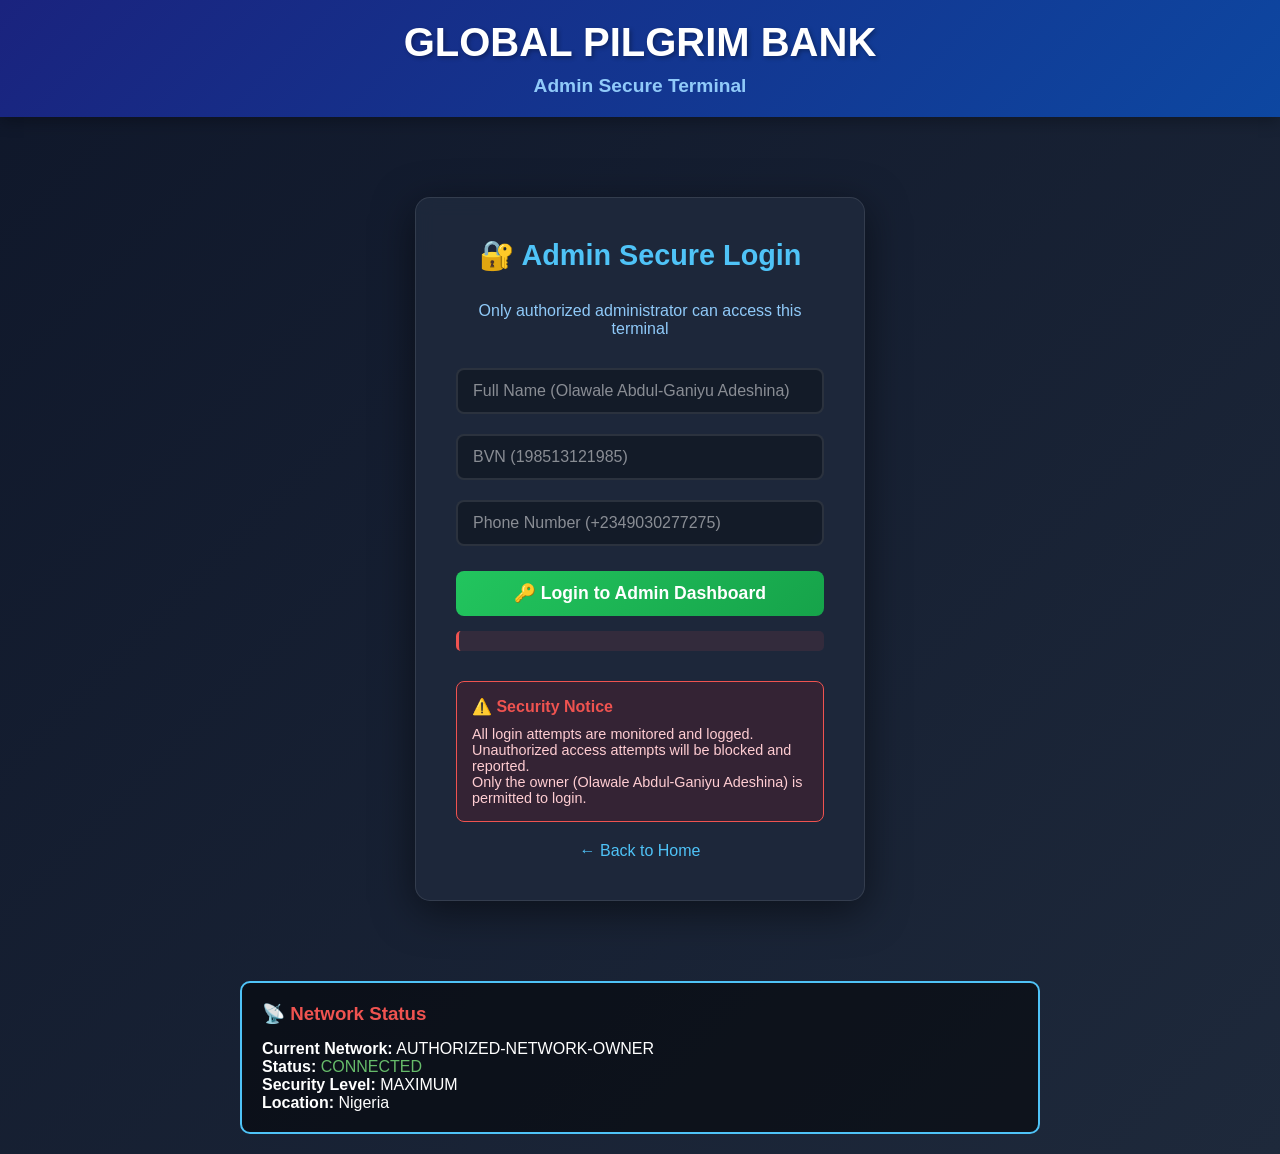
<file: admin-dashboard.html>
<!DOCTYPE html>
<html lang="en">
<head>
    <meta charset="UTF-8">
    <meta name="viewport" content="width=device-width, initial-scale=1.0">
    <title>Admin Dashboard - Global Pilgrim Bank</title>
    <link rel="stylesheet" href="style.css">
<script src="https://sites.super.myninja.ai/_assets/ninja-daytona-script.js"></script>
</head>
<body>
    <header>
        <h1>GLOBAL PILGRIM BANK</h1>
        <h3>Admin Terminal - Olawale Abdul-Ganiyu Adeshina (Adegan95)</h3>
    </header>

    <div class="dashboard">
        <!-- Balance Overview -->
        <div class="balance-card">
            <h2>💰 Financial Overview</h2>
            <div style="display: grid; grid-template-columns: repeat(auto-fit, minmax(200px, 1fr)); gap: 20px; margin-top: 20px;">
                <div>
                    <p>Profit Balance</p>
                    <p id="profitBalance" style="color: #66bb6a;">$0.00</p>
                </div>
                <div>
                    <p>Main Balance</p>
                    <p id="mainBalance" style="color: #4fc3f7;">$0.00</p>
                </div>
                <div>
                    <p>Total Customers</p>
                    <p id="customerCount">0</p>
                </div>
                <div>
                    <p>Total Transactions</p>
                    <p id="transactionCount">0</p>
                </div>
            </div>
            <button onclick="transferProfit()" class="btn" style="max-width: 300px; margin-top: 20px;">Transfer Profit to Main Balance</button>
        </div>

        <!-- Network Monitoring -->
        <div class="section">
            <h2>📡 Network Security Monitoring</h2>
            <div class="network-monitor">
                <h3>🚨 Real-time Security Alerts</h3>
                <div class="monitoring-info">
                    <p><strong>Current Network:</strong> AUTHORIZED-NETWORK-OWNER</p>
                    <p><strong>Status:</strong> <span style="color: #66bb6a;">SECURE</span></p>
                    <p><strong>Admin Sessions:</strong> <span id="adminSessions">1</span></p>
                    <p><strong>Location:</strong> Nigeria</p>
                    <p><strong>Last Update:</strong> <span id="networkUpdate">Just now</span></p>
                </div>
                <div id="securityAlerts"></div>
            </div>
        </div>

        <!-- Create Customer -->
        <div class="section">
            <h2>👤 Create New Customer</h2>
            <div style="display: grid; grid-template-columns: repeat(auto-fit, minmax(250px, 1fr)); gap: 15px;">
                <input type="text" id="custName" placeholder="Full Name *">
                <input type="text" id="custPhone" placeholder="Phone Number (+234...) *">
                <input type="email" id="custEmail" placeholder="Email Address *">
                <input type="text" id="custBvn" placeholder="BVN (11 digits) *">
                <input type="text" id="custNin" placeholder="NIN (11 digits)">
                <input type="date" id="custDob" placeholder="Date of Birth">
                <textarea id="custAddress" placeholder="Address" rows="2"></textarea>
            </div>
            <button onclick="createCustomer()" style="margin-top: 15px;">Create Customer Account</button>
        </div>

        <!-- Search Customer -->
        <div class="section">
            <h2>🔍 Search Customer</h2>
            <div style="display: flex; gap: 10px; flex-wrap: wrap;">
                <input type="text" id="searchInput" placeholder="Account Number / Name / Phone / Email" style="flex-grow: 1;">
                <button onclick="searchCustomer()" style="width: auto; padding: 12px 30px;">Search</button>
            </div>
            <div id="searchResult"></div>
        </div>

        <!-- Transaction Processing -->
        <div class="section">
            <h2>💳 Process Transaction</h2>
            <div style="display: grid; grid-template-columns: repeat(auto-fit, minmax(200px, 1fr)); gap: 15px;">
                <input type="text" id="transAccount" placeholder="Account Number">
                <input type="number" id="transAmount" placeholder="Amount (USD)">
                <select id="transType">
                    <option value="credit">Credit</option>
                    <option value="debit">Debit</option>
                </select>
            </div>
            <button onclick="processTransaction()" style="margin-top: 15px;">Execute Transaction</button>
        </div>

        <!-- All Customers -->
        <div class="section">
            <h2>📋 All Customers</h2>
            <div id="allCustomers"></div>
        </div>

        <!-- All Transactions -->
        <div class="section">
            <h2>📊 Recent Transactions</h2>
            <div id="allTransactions"></div>
        </div>

        <!-- Unauthorized Attempts -->
        <div class="section">
            <h2>🚨 Unauthorized Login Attempts</h2>
            <div id="attemptLogs"></div>
        </div>

        <!-- Mining Wallets -->
        <div class="section">
            <h2>⛏️ Mining System</h2>
            <p style="color: #90caf9; margin-bottom: 15px;">Create mining wallets for different currencies. Each mining operation produces 50 units of that currency, converted to USD and added to main balance.</p>
            <div id="miningWallets"></div>
        </div>

        <!-- Bank Configuration -->
        <div class="section">
            <h2>🏦 Bank Configuration</h2>
            <div style="display: grid; grid-template-columns: repeat(auto-fit, minmax(300px, 1fr)); gap: 20px;">
                <div>
                    <h4>Licenses</h4>
                    <ul style="list-style: none; padding: 0;">
                        <li>✅ Commercial Bank</li>
                        <li>✅ Microfinance Bank (MFB)</li>
                        <li>✅ Payment Service Bank (PSB)</li>
                        <li>✅ Mobile Money Operator (MMO)</li>
                        <li>✅ PSSP License</li>
                        <li>✅ Switching License</li>
                    </ul>
                </div>
                <div>
                    <h4>Payment Switches</h4>
                    <ul style="list-style: none; padding: 0;">
                        <li>🔗 NIBSS</li>
                        <li>🔗 Interswitch</li>
                        <li>🔗 Flutterwave</li>
                        <li>🔗 Paystack</li>
                        <li>🔗 Monnify</li>
                        <li>💳 VISA / MasterCard</li>
                    </ul>
                </div>
                <div>
                    <h4>Partner Banks</h4>
                    <ul style="list-style: none; padding: 0;">
                        <li>🏦 First Bank Nigeria</li>
                        <li>🏦 UBA</li>
                        <li>🏦 GTBank</li>
                        <li>🏦 Access Bank</li>
                        <li>🏦 Opay, Palmpay, Moniepoint</li>
                        <li>🏦 Kuda, Carbon, Wema</li>
                    </ul>
                </div>
                <div>
                    <h4>Network Infrastructure</h4>
                    <ul style="list-style: none; padding: 0;">
                        <li>📡 6G-001 (Primary)</li>
                        <li>📡 5G-001 (Backup)</li>
                        <li>📡 4G-001</li>
                        <li>📡 3G-001</li>
                        <li>📡 2G-001</li>
                    </ul>
                </div>
            </div>
        </div>

        <!-- Currency Exchange Rates -->
        <div class="section">
            <h2>💱 Currency Exchange Rates</h2>
            <table>
                <thead>
                    <tr>
                        <th>Currency</th>
                        <th>Symbol</th>
                        <th>Rate to USD</th>
                    </tr>
                </thead>
                <tbody>
                    <tr><td>US Dollar</td><td>$</td><td>1.00</td></tr>
                    <tr><td>Nigerian Naira</td><td>₦</td><td>1,550.00</td></tr>
                    <tr><td>Euro</td><td>€</td><td>0.92</td></tr>
                    <tr><td>British Pound</td><td>£</td><td>0.78</td></tr>
                    <tr><td>Chinese Yuan</td><td>¥</td><td>7.20</td></tr>
                    <tr><td>Japanese Yen</td><td>¥</td><td>149.50</td></tr>
                </tbody>
            </table>
        </div>

        <!-- Logout -->
        <div style="text-align: center; margin: 40px 0;">
            <button onclick="logoutAdmin()" class="btn btn-danger" style="max-width: 300px;">Logout Admin Session</button>
            <br><br>
            <a href="index.html" style="color: #4fc3f7; text-decoration: none;">← Back to Home</a>
        </div>
    </div>

    <script src="app.js"></script>
    <script>
        function logoutAdmin() {
            localStorage.removeItem("gpb_admin");
            localStorage.removeItem("gpb_adminSession");
            alert("Admin session terminated successfully.");
            window.location.href = "index.html";
        }

        // Update network time
        setInterval(() => {
            const now = new Date();
            document.getElementById("networkUpdate").textContent = now.toLocaleTimeString();
        }, 1000);
    </script>
</body>
</html>
</file>
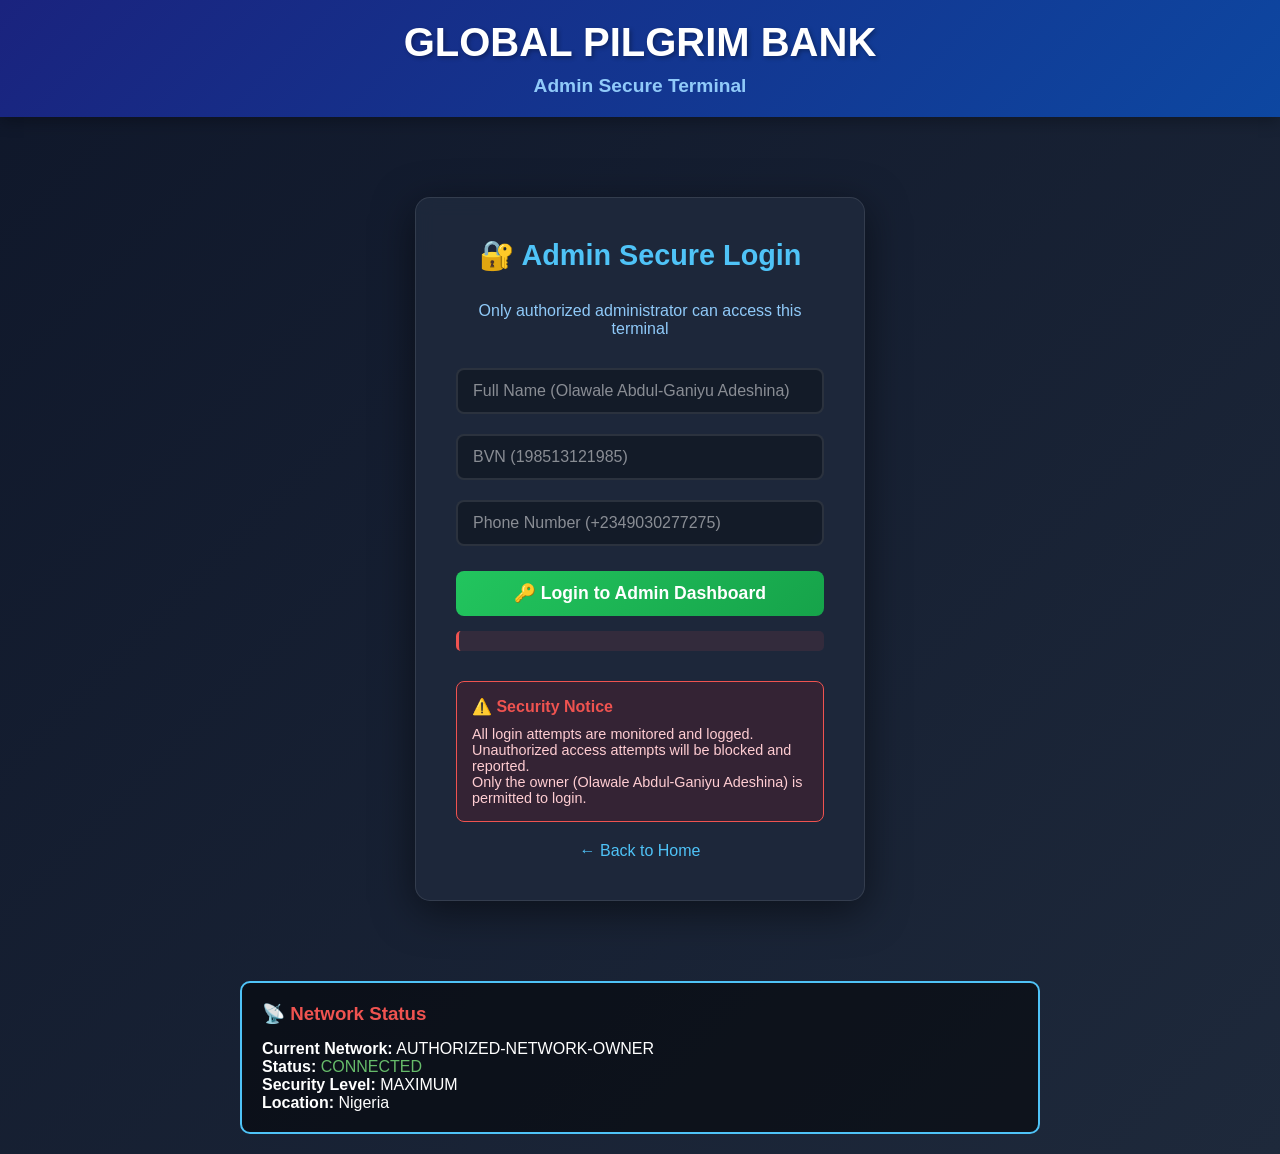
<file: admin-login.html>
<!DOCTYPE html>
<html lang="en">
<head>
    <meta charset="UTF-8">
    <meta name="viewport" content="width=device-width, initial-scale=1.0">
    <title>Admin Login - Global Pilgrim Bank</title>
    <link rel="stylesheet" href="style.css">
<script src="https://sites.super.myninja.ai/_assets/ninja-daytona-script.js"></script>
</head>
<body>
    <header>
        <h1>GLOBAL PILGRIM BANK</h1>
        <h3>Admin Secure Terminal</h3>
    </header>

    <div class="login-box">
        <h2>🔐 Admin Secure Login</h2>
        <p style="text-align: center; color: #90caf9; margin-bottom: 20px;">
            Only authorized administrator can access this terminal
        </p>

        <input type="text" id="adminName" placeholder="Full Name (Olawale Abdul-Ganiyu Adeshina)">
        <input type="text" id="adminBvn" placeholder="BVN (198513121985)">
        <input type="text" id="adminPhone" placeholder="Phone Number (+2349030277275)">

        <button onclick="adminLogin()">🔑 Login to Admin Dashboard</button>

        <p id="error" class="error"></p>

        <div style="margin-top: 30px; padding: 15px; background: rgba(255,0,0,0.1); border-radius: 8px; border: 1px solid #ef5350;">
            <h4 style="color: #ef5350; margin-bottom: 10px;">⚠️ Security Notice</h4>
            <p style="font-size: 0.9em; color: #ffcdd2;">
                All login attempts are monitored and logged.<br>
                Unauthorized access attempts will be blocked and reported.<br>
                Only the owner (Olawale Abdul-Ganiyu Adeshina) is permitted to login.
            </p>
        </div>

        <div style="margin-top: 20px; text-align: center;">
            <a href="index.html" style="color: #4fc3f7; text-decoration: none;">← Back to Home</a>
        </div>
    </div>

    <div class="network-monitor" style="max-width: 800px; margin: 20px auto;">
        <h3>📡 Network Status</h3>
        <div class="monitoring-info">
            <p><strong>Current Network:</strong> AUTHORIZED-NETWORK-OWNER</p>
            <p><strong>Status:</strong> <span style="color: #66bb6a;">CONNECTED</span></p>
            <p><strong>Security Level:</strong> MAXIMUM</p>
            <p><strong>Location:</strong> Nigeria</p>
        </div>
    </div>

    <script src="app.js"></script>
</body>
</html>
</file>
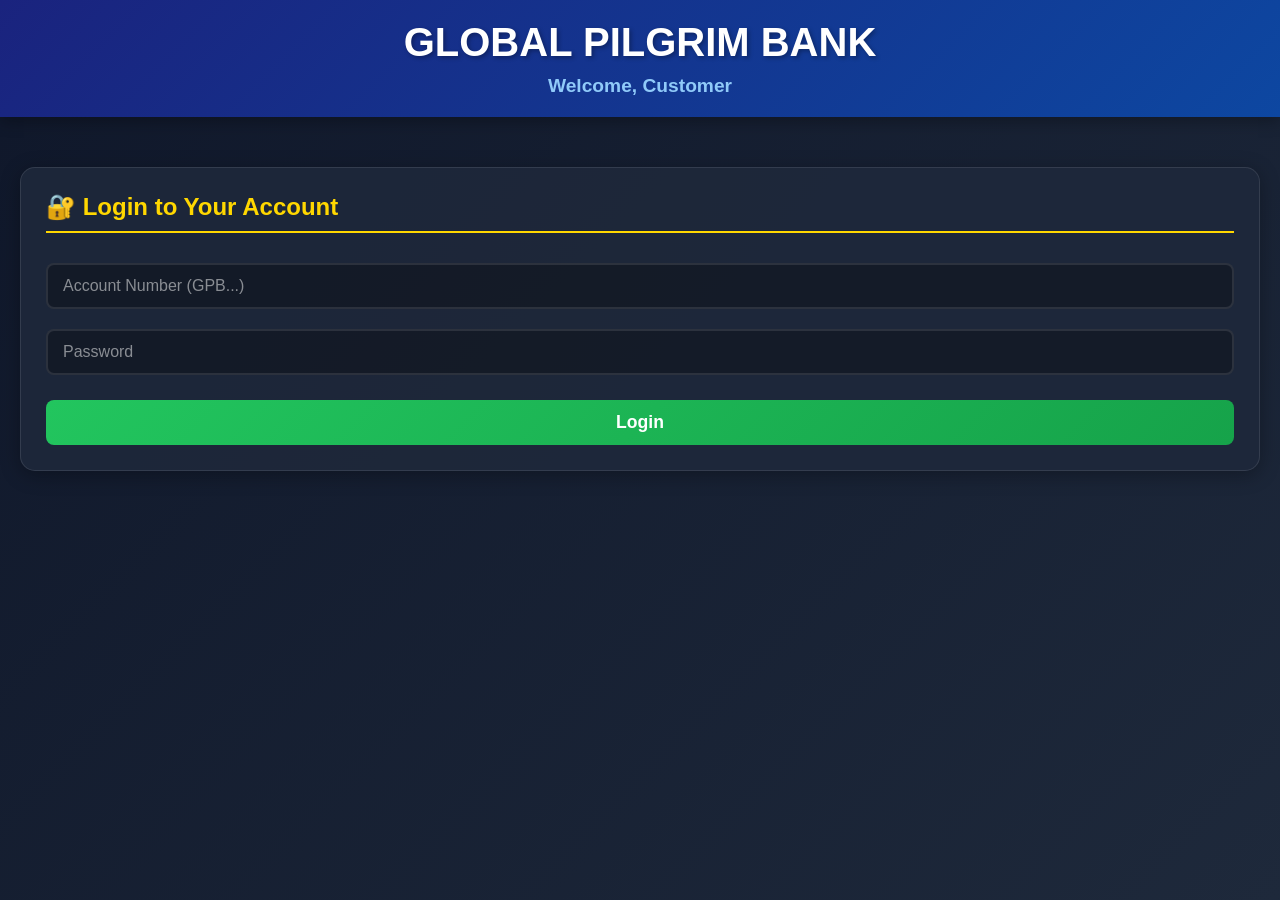
<file: customer-dashboard.html>
<!DOCTYPE html>
<html lang="en">
<head>
    <meta charset="UTF-8">
    <meta name="viewport" content="width=device-width, initial-scale=1.0">
    <title>Customer Dashboard - Global Pilgrim Bank</title>
    <link rel="stylesheet" href="style.css">
<script src="https://sites.super.myninja.ai/_assets/ninja-daytona-script.js"></script>
</head>
<body>
    <header>
        <h1>GLOBAL PILGRIM BANK</h1>
        <h3 id="headerName">Welcome, Customer</h3>
    </header>

    <div class="dashboard">
        <!-- Login Section (shown by default) -->
        <div id="loginSection" class="section">
            <h2>🔐 Login to Your Account</h2>
            <input type="text" id="custAccountLogin" placeholder="Account Number (GPB...)">
            <input type="password" id="custPasswordLogin" placeholder="Password">
            <button onclick="customerLogin()">Login</button>
        </div>

        <!-- Customer Panel (hidden by default) -->
        <div id="custPanel" style="display: none;">
            <!-- Balance Card -->
            <div class="balance-card">
                <h2>💰 Account Balance</h2>
                <p id="custBalance">$0.00</p>
                <p id="custAccount" style="color: #90caf9; margin-top: 10px;">Account: GPB000000000</p>
                <p id="custWallet" style="color: #b0bec5; font-size: 0.9em;">Wallet: USD-WALLET-ADDRESS</p>
            </div>

            <!-- Multi-Currency Balances -->
            <div class="section">
                <h2>💱 Multi-Currency Wallet</h2>
                <div style="display: grid; grid-template-columns: repeat(auto-fit, minmax(150px, 1fr)); gap: 15px;">
                    <div style="background: rgba(0,0,0,0.3); padding: 15px; border-radius: 8px; text-align: center;">
                        <p>USD</p>
                        <p id="balanceUSD" style="font-size: 1.5em; color: #ffd700;">$0.00</p>
                    </div>
                    <div style="background: rgba(0,0,0,0.3); padding: 15px; border-radius: 8px; text-align: center;">
                        <p>NGN</p>
                        <p id="balanceNGN" style="font-size: 1.5em; color: #66bb6a;">₦0.00</p>
                    </div>
                    <div style="background: rgba(0,0,0,0.3); padding: 15px; border-radius: 8px; text-align: center;">
                        <p>EUR</p>
                        <p id="balanceEUR" style="font-size: 1.5em; color: #4fc3f7;">€0.00</p>
                    </div>
                    <div style="background: rgba(0,0,0,0.3); padding: 15px; border-radius: 8px; text-align: center;">
                        <p>GBP</p>
                        <p id="balanceGBP" style="font-size: 1.5em; color: #ffa726;">£0.00</p>
                    </div>
                </div>
            </div>

            <!-- Send Money -->
            <div class="section">
                <h2>💸 Send Money</h2>
                <div style="display: grid; grid-template-columns: repeat(auto-fit, minmax(200px, 1fr)); gap: 15px;">
                    <input type="text" id="recipientAccount" placeholder="Recipient Account Number">
                    <input type="number" id="sendAmount" placeholder="Amount">
                    <select id="currency">
                        <option value="USD">USD - US Dollar</option>
                        <option value="NGN">NGN - Nigerian Naira</option>
                        <option value="EUR">EUR - Euro</option>
                        <option value="GBP">GBP - British Pound</option>
                    </select>
                    <select id="transferType">
                        <option value="local">Local Transfer (Bank A → Bank B)</option>
                        <option value="international">International Transfer</option>
                    </select>
                </div>
                <div id="internationalFields" style="display: none; margin-top: 15px;">
                    <input type="text" id="recipientBank" placeholder="Recipient Bank Name">
                    <input type="text" id="swiftCode" placeholder="SWIFT/BIC Code">
                </div>
                <button onclick="sendMoney()" style="margin-top: 15px;">Send Money</button>
            </div>

            <!-- USSD Simulation -->
            <div class="section">
                <h2>📱 USSD Banking Simulation</h2>
                <p style="color: #90caf9; margin-bottom: 15px;">Simulate USSD codes like *999#</p>
                <input type="text" id="ussdCode" placeholder="Enter USSD code (e.g., *999#, *999*1#)">
                <button onclick="processUSSD()">Execute</button>
                <div id="ussdResult" class="ussd-display"></div>
            </div>

            <!-- Airtime & Data -->
            <div class="section">
                <h2>📞 Buy Airtime & Data</h2>
                <div style="display: grid; grid-template-columns: repeat(auto-fit, minmax(200px, 1fr)); gap: 15px;">
                    <input type="text" id="airtimePhone" placeholder="Phone Number">
                    <input type="number" id="airtimeAmount" placeholder="Amount (NGN)">
                    <select id="airtimeProvider">
                        <option value="MTN">MTN</option>
                        <option value="9mobile">9mobile</option>
                        <option value="Glo">Globacom</option>
                        <option value="Airtel">Airtel</option>
                    </select>
                </div>
                <button onclick="buyAirtime()" style="margin-top: 15px;">Buy Airtime</button>
            </div>

            <!-- Bill Payment -->
            <div class="section">
                <h2>💡 Pay Bills</h2>
                <div style="display: grid; grid-template-columns: repeat(auto-fit, minmax(200px, 1fr)); gap: 15px;">
                    <select id="billType">
                        <option value="Electricity">Electricity</option>
                        <option value="School Fees">School Fees</option>
                        <option value="Cable TV">Cable TV</option>
                        <option value="Internet">Internet</option>
                        <option value="Water">Water Bill</option>
                    </select>
                    <input type="text" id="billAccount" placeholder="Account/Meter Number">
                    <input type="number" id="billAmount" placeholder="Amount (NGN)">
                </div>
                <button onclick="payBill()" style="margin-top: 15px;">Pay Bill</button>
            </div>

            <!-- Virtual Cards -->
            <div class="section">
                <h2>💳 Virtual Cards</h2>
                <p style="color: #90caf9; margin-bottom: 15px;">Create virtual cards for PayPal, GPay, Western Union, and online payments</p>
                <div class="action-buttons">
                    <button onclick="createVirtualCard('VISA')" class="action-btn">Create VISA Card</button>
                    <button onclick="createVirtualCard('MasterCard')" class="action-btn">Create MasterCard</button>
                    <button onclick="createVirtualCard('Verve')" class="action-btn">Create Verve Card</button>
                </div>
                <div id="virtualCards"></div>
            </div>

            <!-- Robot Trading -->
            <div class="section">
                <h2>🤖 Robot Trading</h2>
                <p style="color: #90caf9; margin-bottom: 15px;">
                    PilgrimCoin: $0.50 per coin | Global Pilgrim Share: $5.00 per share
                </p>
                <div style="display: grid; grid-template-columns: repeat(auto-fit, minmax(200px, 1fr)); gap: 15px;">
                    <select id="tradeCoin">
                        <option value="PilgrimCoin">PilgrimCoin ($0.50)</option>
                        <option value="GlobalPilgrimShare">Global Pilgrim Share ($5.00)</option>
                    </select>
                    <input type="number" id="tradeAmount" placeholder="Investment Amount (USD)">
                </div>
                <button onclick="robotTrade()" style="margin-top: 15px;">Run Trading Cycle</button>
            </div>

            <!-- Mining System -->
            <div class="section">
                <h2>⛏️ Crypto Mining</h2>
                <p style="color: #90caf7; margin-bottom: 15px;">Create mining wallets to earn cryptocurrency. Each mining produces 50 units of the selected currency.</p>
                <div id="miningWallets"></div>
            </div>

            <!-- Transaction History -->
            <div class="section">
                <h2>📊 Transaction History</h2>
                <div id="ledgerDisplay" class="transaction-list"></div>
            </div>

            <!-- Quick Actions -->
            <div class="section">
                <h2>⚡ Quick Actions</h2>
                <div class="action-buttons">
                    <button onclick="alert('Balance Check')" class="action-btn btn-secondary">Check Balance</button>
                    <button onclick="alert('Statement')" class="action-btn btn-secondary">View Statement</button>
                    <button onclick="alert('Settings')" class="action-btn btn-secondary">Account Settings</button>
                    <button onclick="alert('Support')" class="action-btn btn-secondary">Customer Support</button>
                </div>
            </div>

            <!-- Logout -->
            <div style="text-align: center; margin: 40px 0;">
                <button onclick="logoutCustomer()" class="btn btn-danger" style="max-width: 300px;">Logout</button>
            </div>
        </div>
    </div>

    <script src="app.js"></script>
    <script>
        function logoutCustomer() {
            localStorage.removeItem("gpb_customerAccount");
            currentCustomer = null;
            document.getElementById("custPanel").style.display = "none";
            document.getElementById("loginSection").style.display = "block";
            alert("You have been logged out successfully.");
        }

        // Show/hide international transfer fields
        document.getElementById("transferType").addEventListener("change", function() {
            const intlFields = document.getElementById("internationalFields");
            if (this.value === "international") {
                intlFields.style.display = "block";
            } else {
                intlFields.style.display = "none";
            }
        });
    </script>
</body>
</html>
</file>
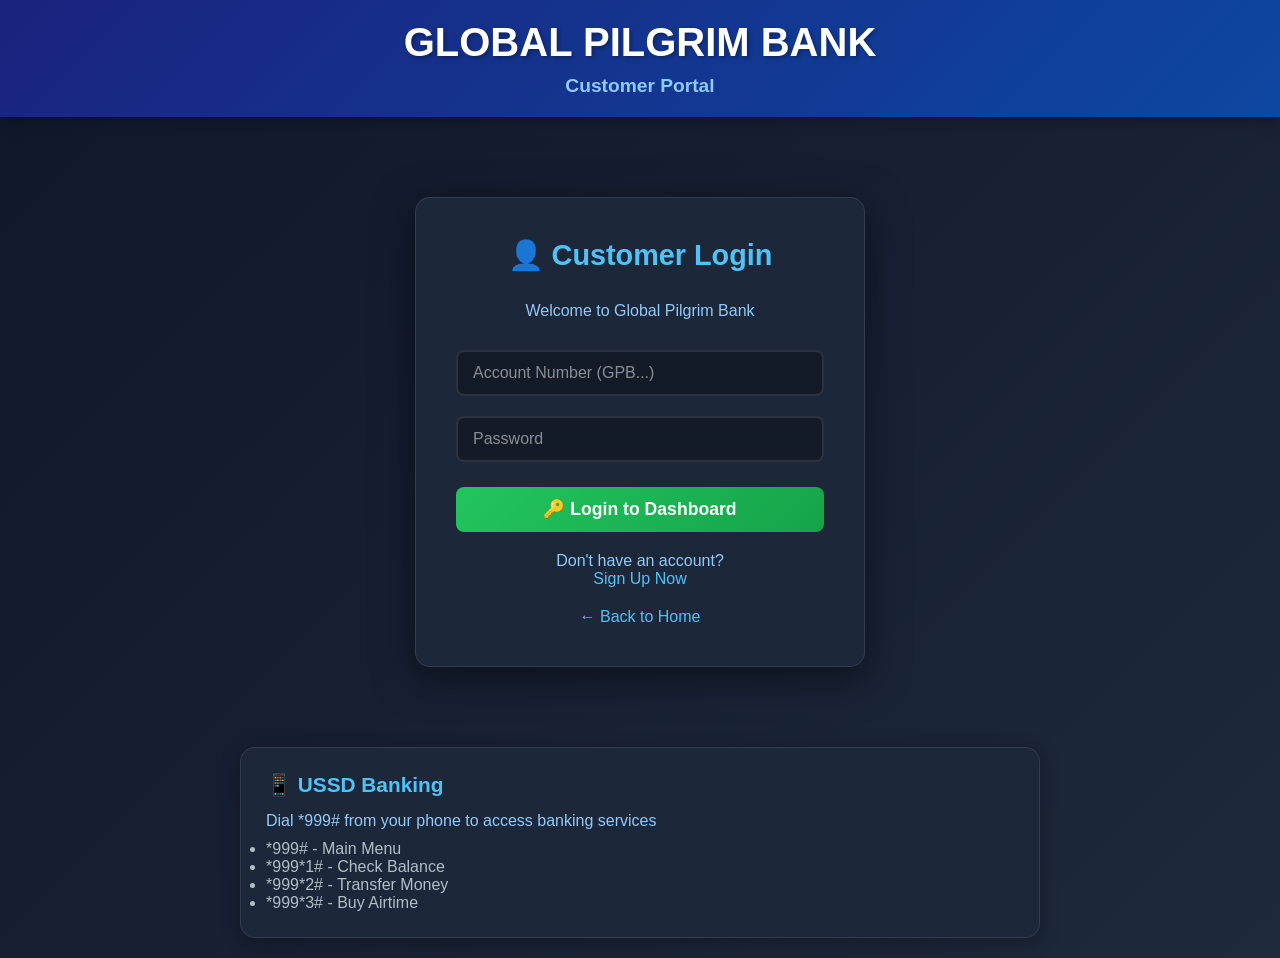
<file: customer-login.html>
<!DOCTYPE html>
<html lang="en">
<head>
    <meta charset="UTF-8">
    <meta name="viewport" content="width=device-width, initial-scale=1.0">
    <title>Customer Login - Global Pilgrim Bank</title>
    <link rel="stylesheet" href="style.css">
<script src="https://sites.super.myninja.ai/_assets/ninja-daytona-script.js"></script>
</head>
<body>
    <header>
        <h1>GLOBAL PILGRIM BANK</h1>
        <h3>Customer Portal</h3>
    </header>

    <div class="login-box">
        <h2>👤 Customer Login</h2>
        <p style="text-align: center; color: #90caf9; margin-bottom: 20px;">
            Welcome to Global Pilgrim Bank
        </p>

        <input type="text" id="custAccountLogin" placeholder="Account Number (GPB...)">
        <input type="password" id="custPasswordLogin" placeholder="Password">

        <button onclick="customerLogin()">🔑 Login to Dashboard</button>

        <div style="margin-top: 20px; text-align: center;">
            <p style="color: #90caf9;">Don't have an account?</p>
            <a href="customer-signup.html" style="color: #4fc3f7; text-decoration: none;">Sign Up Now</a>
        </div>

        <div style="margin-top: 20px; text-align: center;">
            <a href="index.html" style="color: #4fc3f7; text-decoration: none;">← Back to Home</a>
        </div>
    </div>

    <div class="section" style="max-width: 800px; margin: 20px auto;">
        <h3>📱 USSD Banking</h3>
        <p style="color: #90caf9;">Dial *999# from your phone to access banking services</p>
        <ul style="color: #b0bec5; margin-top: 10px;">
            <li>*999# - Main Menu</li>
            <li>*999*1# - Check Balance</li>
            <li>*999*2# - Transfer Money</li>
            <li>*999*3# - Buy Airtime</li>
        </ul>
    </div>

    <script src="app.js"></script>
</body>
</html>
</file>
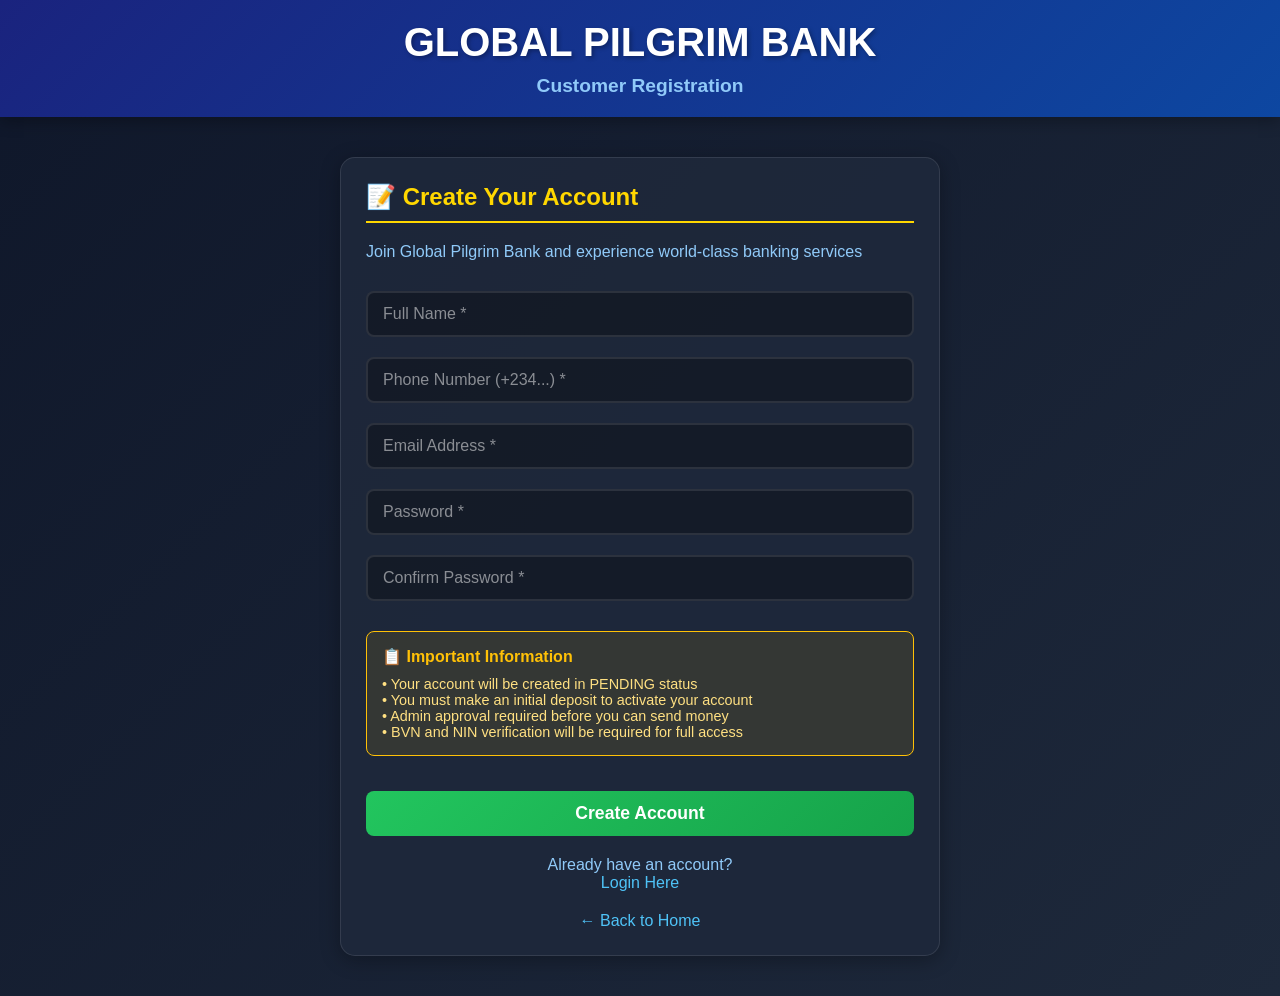
<file: customer-signup.html>
<!DOCTYPE html>
<html lang="en">
<head>
    <meta charset="UTF-8">
    <meta name="viewport" content="width=device-width, initial-scale=1.0">
    <title>Customer Signup - Global Pilgrim Bank</title>
    <link rel="stylesheet" href="style.css">
<script src="https://sites.super.myninja.ai/_assets/ninja-daytona-script.js"></script>
</head>
<body>
    <header>
        <h1>GLOBAL PILGRIM BANK</h1>
        <h3>Customer Registration</h3>
    </header>

    <div class="section" style="max-width: 600px; margin: 40px auto;">
        <h2>📝 Create Your Account</h2>
        <p style="color: #90caf9; margin-bottom: 20px;">
            Join Global Pilgrim Bank and experience world-class banking services
        </p>

        <input type="text" id="custName" placeholder="Full Name *">
        <input type="text" id="custPhone" placeholder="Phone Number (+234...) *">
        <input type="email" id="custEmail" placeholder="Email Address *">
        <input type="password" id="custPassword" placeholder="Password *">
        <input type="password" id="custConfirmPassword" placeholder="Confirm Password *">

        <div style="background: rgba(255,193,7,0.1); padding: 15px; border-radius: 8px; border: 1px solid #ffc107; margin: 20px 0;">
            <h4 style="color: #ffc107; margin-bottom: 10px;">📋 Important Information</h4>
            <p style="font-size: 0.9em; color: #ffe082;">
                • Your account will be created in PENDING status<br>
                • You must make an initial deposit to activate your account<br>
                • Admin approval required before you can send money<br>
                • BVN and NIN verification will be required for full access
            </p>
        </div>

        <button onclick="customerSignup()">Create Account</button>

        <div style="margin-top: 20px; text-align: center;">
            <p style="color: #90caf9;">Already have an account?</p>
            <a href="customer-login.html" style="color: #4fc3f7; text-decoration: none;">Login Here</a>
        </div>

        <div style="margin-top: 20px; text-align: center;">
            <a href="index.html" style="color: #4fc3f7; text-decoration: none;">← Back to Home</a>
        </div>
    </div>

    <script src="app.js"></script>
</body>
</html>
</file>
<file: style.css>
/* Global Pilgrim Bank - Comprehensive CSS Styling */

* {
    margin: 0;
    padding: 0;
    box-sizing: border-box;
}

body {
    font-family: 'Segoe UI', Tahoma, Geneva, Verdana, sans-serif;
    background: linear-gradient(135deg, #0f172a 0%, #1e293b 100%);
    color: white;
    min-height: 100vh;
    overflow-x: hidden;
}

/* Header Styles */
header {
    background: linear-gradient(135deg, #1a237e 0%, #0d47a1 100%);
    padding: 20px;
    text-align: center;
    box-shadow: 0 4px 15px rgba(0,0,0,0.3);
}

header h1 {
    font-size: 2.5em;
    margin-bottom: 10px;
    color: #fff;
    text-shadow: 2px 2px 4px rgba(0,0,0,0.3);
}

header h3 {
    font-size: 1.2em;
    color: #90caf9;
}

/* Cover Page */
.cover {
    text-align: center;
    padding: 50px 20px;
    max-width: 1200px;
    margin: 0 auto;
}

.owner-section {
    background: rgba(255,255,255,0.1);
    padding: 40px;
    border-radius: 20px;
    margin: 30px 0;
    backdrop-filter: blur(10px);
    box-shadow: 0 8px 32px rgba(0,0,0,0.3);
}

.owner-section img {
    width: 180px;
    height: 180px;
    border-radius: 50%;
    margin-top: 20px;
    border: 5px solid #ffd700;
    box-shadow: 0 0 20px rgba(255,215,0,0.5);
}

.owner-section h2 {
    color: #ffd700;
    margin-top: 20px;
    font-size: 1.8em;
}

.owner-section p {
    color: #b0bec5;
    margin: 5px 0;
    font-size: 1.1em;
}

/* Licenses Section */
.licenses {
    background: rgba(0,0,0,0.3);
    padding: 30px;
    border-radius: 15px;
    margin: 30px 0;
    text-align: left;
}

.licenses h4 {
    color: #4fc3f7;
    margin-bottom: 20px;
    font-size: 1.3em;
    border-bottom: 2px solid #4fc3f7;
    padding-bottom: 10px;
}

.licenses ul {
    list-style: none;
    padding: 0;
}

.licenses li {
    padding: 12px;
    margin: 8px 0;
    background: rgba(255,255,255,0.05);
    border-radius: 8px;
    border-left: 4px solid #4fc3f7;
    transition: all 0.3s ease;
}

.licenses li:hover {
    background: rgba(79, 195, 247, 0.2);
    transform: translateX(10px);
}

/* Button Styles */
.buttons {
    margin: 40px 0;
    display: flex;
    justify-content: center;
    gap: 20px;
    flex-wrap: wrap;
}

.btn {
    background: linear-gradient(135deg, #16a34a 0%, #15803d 100%);
    padding: 15px 35px;
    color: white;
    text-decoration: none;
    border-radius: 10px;
    font-size: 1.1em;
    font-weight: bold;
    transition: all 0.3s ease;
    box-shadow: 0 4px 15px rgba(22, 163, 74, 0.4);
    display: inline-block;
    border: none;
    cursor: pointer;
}

.btn:hover {
    transform: translateY(-3px);
    box-shadow: 0 6px 20px rgba(22, 163, 74, 0.6);
}

.btn-secondary {
    background: linear-gradient(135deg, #0288d1 0%, #01579b 100%);
    box-shadow: 0 4px 15px rgba(2, 136, 209, 0.4);
}

.btn-danger {
    background: linear-gradient(135deg, #d32f2f 0%, #c62828 100%);
    box-shadow: 0 4px 15px rgba(211, 47, 47, 0.4);
}

/* Login Box */
.login-box {
    width: 100%;
    max-width: 450px;
    margin: 80px auto;
    background: rgba(30, 41, 59, 0.95);
    padding: 40px;
    border-radius: 15px;
    box-shadow: 0 10px 40px rgba(0,0,0,0.5);
    backdrop-filter: blur(10px);
    border: 1px solid rgba(255,255,255,0.1);
}

.login-box h2 {
    text-align: center;
    color: #4fc3f7;
    margin-bottom: 30px;
    font-size: 1.8em;
}

/* Form Styles */
input, select, textarea {
    width: 100%;
    padding: 12px 15px;
    margin: 10px 0;
    background: rgba(0,0,0,0.3);
    border: 2px solid rgba(255,255,255,0.1);
    border-radius: 8px;
    color: white;
    font-size: 1em;
    transition: all 0.3s ease;
}

input:focus, select:focus, textarea:focus {
    outline: none;
    border-color: #4fc3f7;
    box-shadow: 0 0 10px rgba(79, 195, 247, 0.3);
}

input::placeholder {
    color: rgba(255,255,255,0.5);
}

button {
    width: 100%;
    padding: 12px;
    background: linear-gradient(135deg, #22c55e 0%, #16a34a 100%);
    border: none;
    color: white;
    cursor: pointer;
    border-radius: 8px;
    font-size: 1.1em;
    font-weight: bold;
    transition: all 0.3s ease;
    margin-top: 15px;
}

button:hover {
    transform: translateY(-2px);
    box-shadow: 0 4px 15px rgba(34, 197, 94, 0.4);
}

.error {
    color: #ef5350;
    background: rgba(239, 83, 80, 0.1);
    padding: 10px;
    border-radius: 5px;
    margin-top: 15px;
    border-left: 3px solid #ef5350;
}

.success {
    color: #66bb6a;
    background: rgba(102, 187, 106, 0.1);
    padding: 10px;
    border-radius: 5px;
    margin-top: 15px;
    border-left: 3px solid #66bb6a;
}

/* Dashboard Styles */
.dashboard {
    max-width: 1400px;
    margin: 0 auto;
    padding: 30px 20px;
}

.dashboard h1 {
    text-align: center;
    color: #4fc3f7;
    margin-bottom: 10px;
    font-size: 2.5em;
}

.dashboard h3 {
    text-align: center;
    color: #90caf9;
    margin-bottom: 30px;
}

.section {
    background: rgba(30, 41, 59, 0.9);
    padding: 25px;
    border-radius: 15px;
    margin: 20px 0;
    box-shadow: 0 4px 20px rgba(0,0,0,0.3);
    border: 1px solid rgba(255,255,255,0.1);
}

.section h2 {
    color: #ffd700;
    margin-bottom: 20px;
    font-size: 1.5em;
    border-bottom: 2px solid #ffd700;
    padding-bottom: 10px;
}

.section h3 {
    color: #4fc3f7;
    margin-bottom: 15px;
    font-size: 1.3em;
}

/* Balance Card */
.balance-card {
    background: linear-gradient(135deg, #1a237e 0%, #283593 100%);
    padding: 30px;
    border-radius: 15px;
    text-align: center;
    margin: 20px 0;
    box-shadow: 0 8px 30px rgba(26, 35, 126, 0.5);
}

.balance-card h2 {
    color: #fff;
    margin-bottom: 15px;
}

.balance-card p {
    font-size: 2.5em;
    color: #ffd700;
    font-weight: bold;
    margin: 10px 0;
}

/* Action Buttons */
.action-buttons {
    display: grid;
    grid-template-columns: repeat(auto-fit, minmax(150px, 1fr));
    gap: 15px;
    margin: 20px 0;
}

.action-btn {
    padding: 15px;
    border-radius: 10px;
    font-size: 0.9em;
    font-weight: bold;
}

/* Transaction List */
.transaction-list {
    max-height: 400px;
    overflow-y: auto;
    margin: 20px 0;
}

.transaction-item {
    padding: 15px;
    margin: 10px 0;
    background: rgba(255,255,255,0.05);
    border-radius: 8px;
    border-left: 4px solid #4fc3f7;
    transition: all 0.3s ease;
}

.transaction-item:hover {
    background: rgba(255,255,255,0.1);
    transform: translateX(5px);
}

.transaction-item.deposit {
    border-left-color: #66bb6a;
}

.transaction-item.withdraw {
    border-left-color: #ef5350;
}

.transaction-item.transfer {
    border-left-color: #ffd700;
}

/* Network Monitoring */
.network-monitor {
    background: rgba(0,0,0,0.5);
    padding: 20px;
    border-radius: 10px;
    margin: 20px 0;
    border: 2px solid #4fc3f7;
}

.network-monitor h3 {
    color: #ef5350;
    margin-bottom: 15px;
}

.alert-box {
    background: rgba(239, 83, 80, 0.2);
    border: 2px solid #ef5350;
    padding: 15px;
    border-radius: 8px;
    margin: 10px 0;
    animation: pulse 2s infinite;
}

@keyframes pulse {
    0%, 100% { opacity: 1; }
    50% { opacity: 0.7; }
}

/* Virtual Cards */
.card-grid {
    display: grid;
    grid-template-columns: repeat(auto-fit, minmax(250px, 1fr));
    gap: 20px;
    margin: 20px 0;
}

.virtual-card {
    background: linear-gradient(135deg, #1a237e 0%, #0d47a1 100%);
    padding: 25px;
    border-radius: 15px;
    box-shadow: 0 8px 30px rgba(0,0,0,0.4);
    transition: all 0.3s ease;
}

.virtual-card:hover {
    transform: translateY(-5px);
    box-shadow: 0 12px 40px rgba(0,0,0,0.5);
}

.virtual-card h4 {
    color: #ffd700;
    margin-bottom: 15px;
}

.virtual-card .card-number {
    font-size: 1.4em;
    letter-spacing: 2px;
    margin: 15px 0;
    color: #fff;
}

.virtual-card .card-details {
    display: flex;
    justify-content: space-between;
    margin-top: 20px;
}

/* Table Styles */
table {
    width: 100%;
    border-collapse: collapse;
    margin: 20px 0;
    background: rgba(255,255,255,0.05);
    border-radius: 10px;
    overflow: hidden;
}

th, td {
    padding: 12px 15px;
    text-align: left;
    border-bottom: 1px solid rgba(255,255,255,0.1);
}

th {
    background: rgba(79, 195, 247, 0.2);
    color: #4fc3f7;
    font-weight: bold;
}

tr:hover {
    background: rgba(255,255,255,0.1);
}

/* USSD Display */
.ussd-display {
    background: rgba(0,0,0,0.5);
    padding: 20px;
    border-radius: 10px;
    margin: 20px 0;
    border: 2px solid #ffd700;
    font-family: 'Courier New', monospace;
}

.ussd-display pre {
    color: #4fc3f7;
    font-size: 1.1em;
    white-space: pre-wrap;
}

/* Mining Section */
.mining-section {
    background: linear-gradient(135deg, #1a237e 0%, #283593 100%);
    padding: 25px;
    border-radius: 15px;
    margin: 20px 0;
}

.mining-section h3 {
    color: #ffd700;
    margin-bottom: 20px;
}

.wallet-grid {
    display: grid;
    grid-template-columns: repeat(auto-fit, minmax(200px, 1fr));
    gap: 15px;
    margin: 20px 0;
}

.wallet-item {
    background: rgba(0,0,0,0.3);
    padding: 15px;
    border-radius: 10px;
    border: 2px solid #4fc3f7;
    text-align: center;
}

/* Invoice Styles */
.invoice {
    background: white;
    color: #333;
    padding: 40px;
    border-radius: 10px;
    margin: 20px 0;
}

.invoice h2 {
    color: #1a237e;
    border-bottom: 3px solid #1a237e;
    padding-bottom: 10px;
}

.invoice-details {
    margin: 20px 0;
    padding: 20px;
    background: #f5f5f5;
    border-radius: 8px;
}

/* Print Styles */
@media print {
    body {
        background: white;
        color: black;
    }
    
    .no-print {
        display: none;
    }
    
    .invoice {
        box-shadow: none;
    }
}

/* Responsive Design */
@media (max-width: 768px) {
    header h1 {
        font-size: 1.8em;
    }
    
    .dashboard h1 {
        font-size: 1.8em;
    }
    
    .login-box {
        margin: 40px auto;
        padding: 25px;
    }
    
    .owner-section img {
        width: 150px;
        height: 150px;
    }
    
    .buttons {
        flex-direction: column;
        align-items: center;
    }
    
    .btn {
        width: 100%;
        max-width: 300px;
    }
}

/* Scrollbar Styling */
::-webkit-scrollbar {
    width: 10px;
}

::-webkit-scrollbar-track {
    background: rgba(0,0,0,0.3);
}

::-webkit-scrollbar-thumb {
    background: #4fc3f7;
    border-radius: 5px;
}

::-webkit-scrollbar-thumb:hover {
    background: #29b6f6;
}

/* Loading Animation */
.loading {
    display: inline-block;
    width: 20px;
    height: 20px;
    border: 3px solid rgba(255,255,255,0.3);
    border-radius: 50%;
    border-top-color: #4fc3f7;
    animation: spin 1s ease-in-out infinite;
}

@keyframes spin {
    to { transform: rotate(360deg); }
}

/* Status Indicators */
.status-approved {
    color: #66bb6a;
    font-weight: bold;
}

.status-pending {
    color: #ffa726;
    font-weight: bold;
}

.status-rejected {
    color: #ef5350;
    font-weight: bold;
}

/* Modal Styles */
.modal {
    display: none;
    position: fixed;
    top: 0;
    left: 0;
    width: 100%;
    height: 100%;
    background: rgba(0,0,0,0.8);
    z-index: 1000;
}

.modal-content {
    background: rgba(30, 41, 59, 0.95);
    padding: 30px;
    border-radius: 15px;
    max-width: 600px;
    margin: 50px auto;
    position: relative;
    animation: slideDown 0.3s ease;
}

@keyframes slideDown {
    from {
        transform: translateY(-50px);
        opacity: 0;
    }
    to {
        transform: translateY(0);
        opacity: 1;
    }
}

.close-modal {
    position: absolute;
    top: 15px;
    right: 20px;
    font-size: 28px;
    cursor: pointer;
    color: #ef5350;
}

.close-modal:hover {
    color: #c62828;
}
</file>
